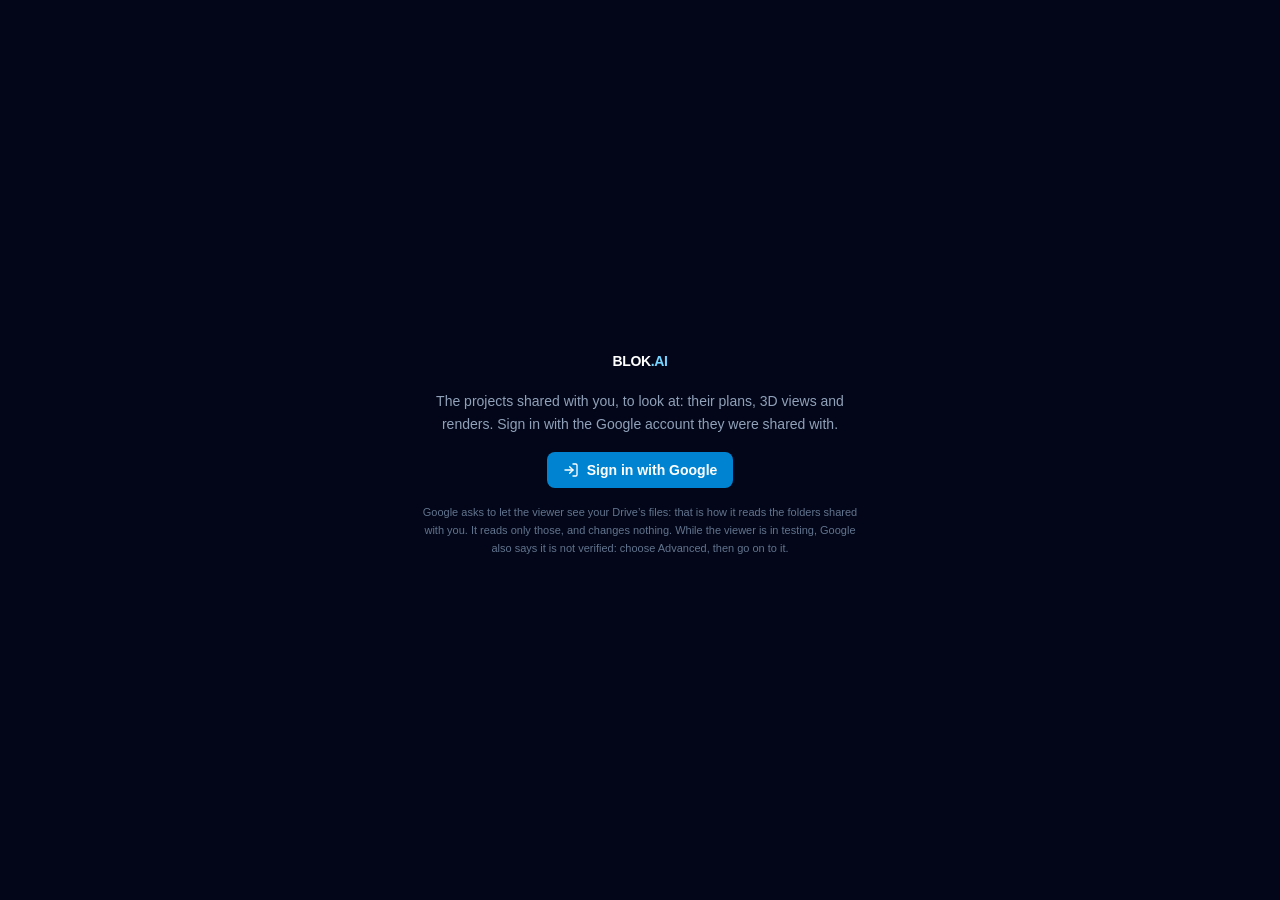
<file: viewer/index.html>
<!doctype html>
<html lang="en">
  <head>
    <meta charset="UTF-8" />
    <meta name="viewport" content="width=device-width, initial-scale=1.0" />
    <meta name="robots" content="noindex, nofollow" />
    <meta name="theme-color" content="#0f172a" />
    <meta name="description" content="The building projects shared with you: their plans, 3D views, walkthroughs and renders." />
    <!-- Installs as an app: vite.viewer.config.ts, viewer-public/. -->
    <link rel="manifest" href="./manifest.webmanifest" />
    <link rel="icon" type="image/svg+xml" href="./icon.svg" />
    <link rel="apple-touch-icon" href="./apple-touch-icon.png" />
    <meta name="apple-mobile-web-app-title" content="BLOK.AI" />
    <meta name="mobile-web-app-capable" content="yes" />
    <meta name="apple-mobile-web-app-capable" content="yes" />
    <title>BLOK.AI</title>
    <script type="module" crossorigin src="./assets/viewer-A1egEgI2.js"></script>
    <link rel="stylesheet" crossorigin href="./assets/viewer-lq3oyFVu.css">
  </head>
  <body class="bg-slate-950">
    <div id="root"></div>
  </body>
</html>
</file>
